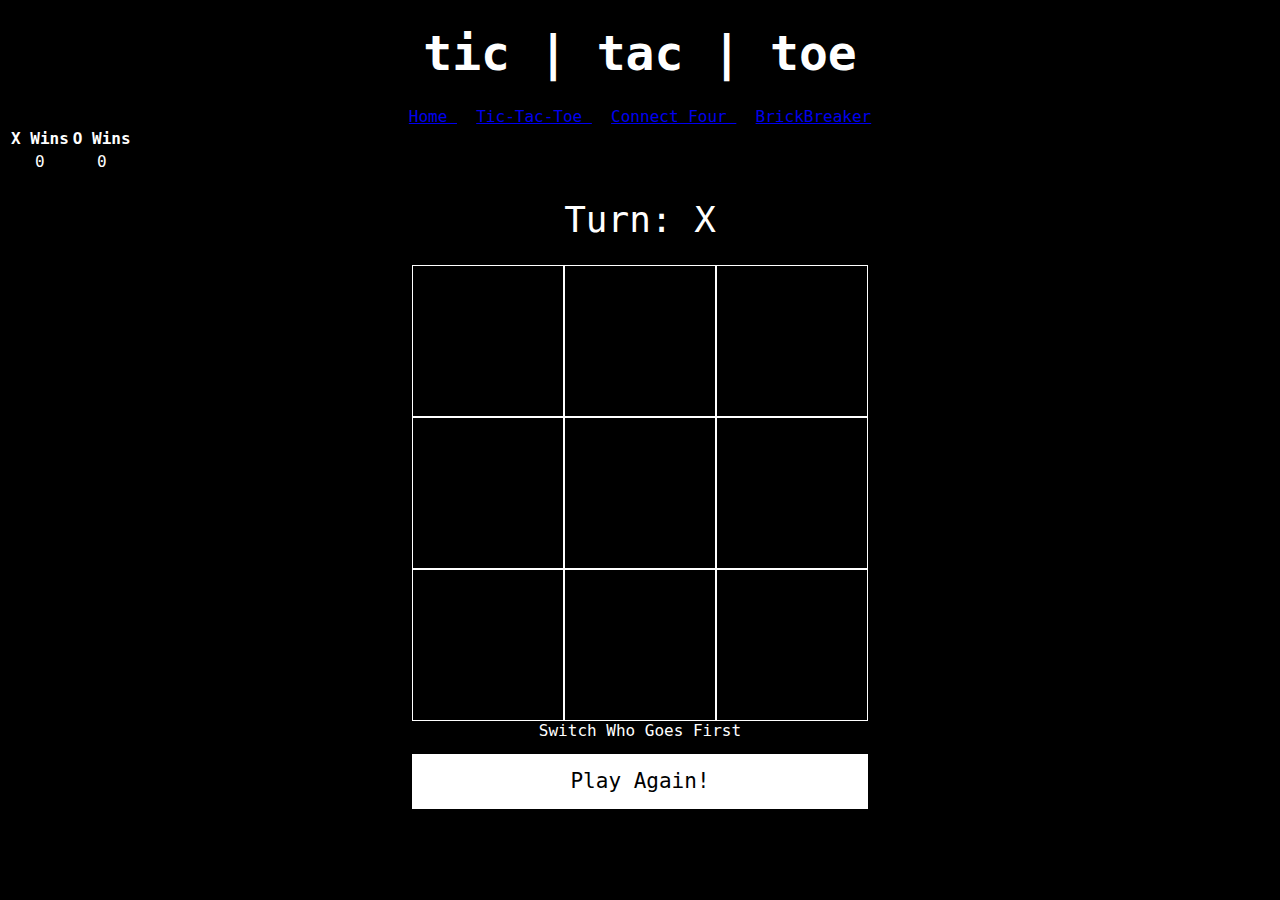
<file: index.html>
<!DOCTYPE html>

<html lang="en">
  <head>
    <meta charset="UTF-8" />
    <meta name="viewport" content="width=device-width, initial-scale=1.0" />
    <meta http-equiv="X-UA-Compatible" content="ie=edge" />
    <link href="css/styles.css" rel="stylesheet" type="text/css" />
    <script defer src="js/app.js"></script>

    <title>Tic-Tac-Toe</title>
  </head>
  <body>
    <h1>tic | tac | toe</h1>
    	<a href="index.html.html"> Home </a> &nbsp; <a href="index.html"> Tic-Tac-Toe </a> &nbsp;	<a href="index2.html"> Connect Four </a> &nbsp;	<a href="index3.html"> BrickBreaker </a>
    <table id = "table">
      <tr>
        <th class = "wins">X Wins</th>
        <th class = "wins">O Wins</th>
      </tr>
      <tr>
        <td id="x_wins">0</td>
        <td id="o_wins">0</td>
      </tr>
    </table>
    <div class="container column">
      <h2>Turn: X</h2>
      <div class="container wrap" id="board">
        <div class="square"></div>
        <div class="square"></div>
        <div class="square"></div>
        <div class="square"></div>
        <div class="square"></div>
        <div class="square"></div>
        <div class="square"></div>
        <div class="square"></div>
        <div class="square"></div>
      </div>
    <div id="switch">Switch Who Goes First</div>
    <div id="reset-button">Play Again!</div>
    </div>
  </body>
</html>
</file>
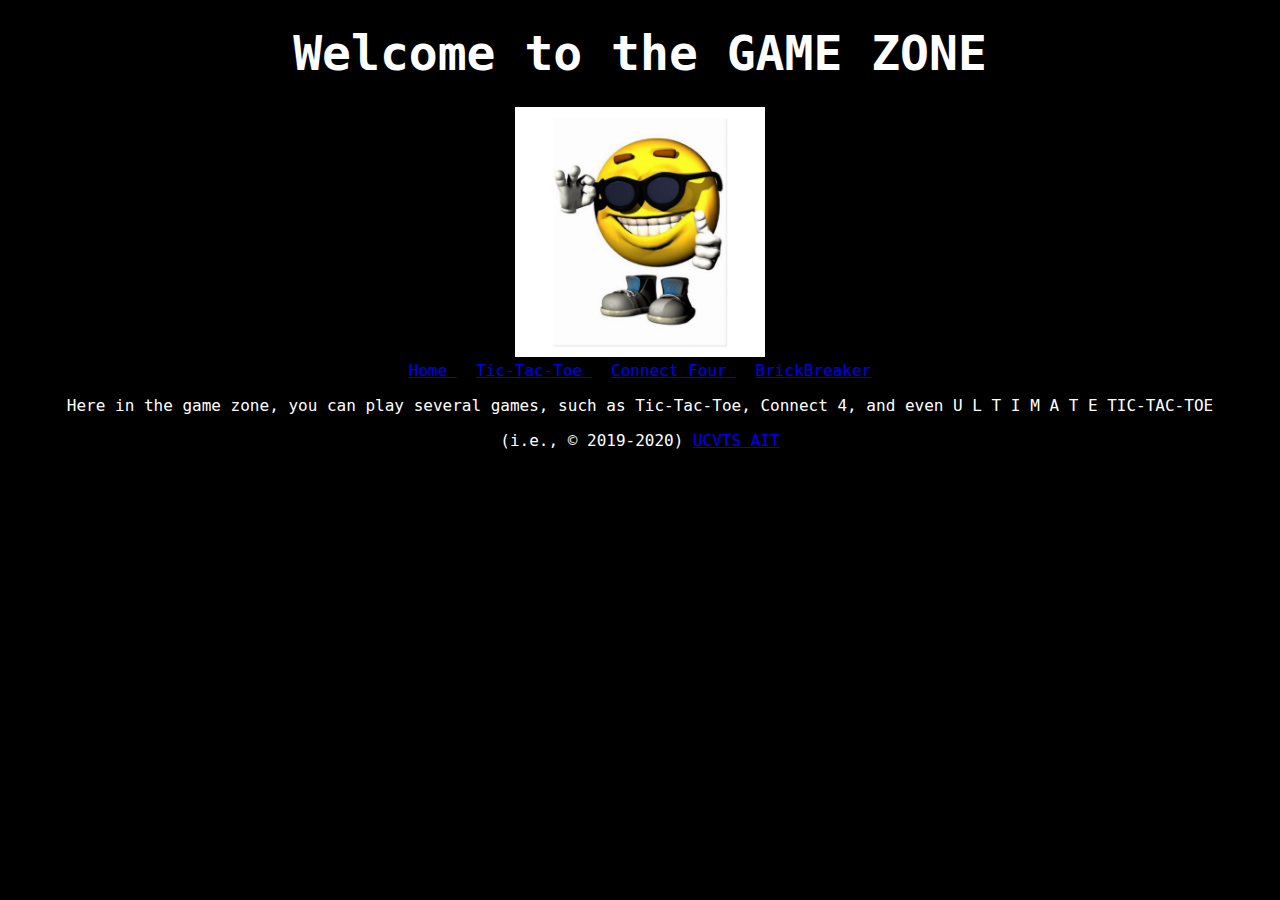
<file: home.html>
<!DOCTYPE html>

<html>
	<head>

		<title>The Game Zone</title>

		<link rel="stylesheet" href="css/styles.css" />
	</head>

	<body>
		<h1 class="section-header"> Welcome to the GAME ZONE </h1>
		<img src="images/yes.jpg" height="250px" width="250px" />
		<div>
    	<a href="home.html"> Home </a> &nbsp; <a href="index.html"> Tic-Tac-Toe </a> &nbsp;	<a href="index2.html"> Connect Four </a> &nbsp;	<a href="index3.html"> BrickBreaker </a>
		</div>
	<div>
    <p> Here in the game zone, you can play several games, such as Tic-Tac-Toe, Connect 4, and even U L T I M A T E TIC-TAC-TOE
	</div>
	</body>
	<footer class="section-footer"> (i.e., © 2019-2020) <a href="https://www.ucvts.tec.nj.us/"> UCVTS </a> <a href="https://www.ucvts.tec.nj.us/Page/471"> AIT </a> </footer>
</html>
</file>
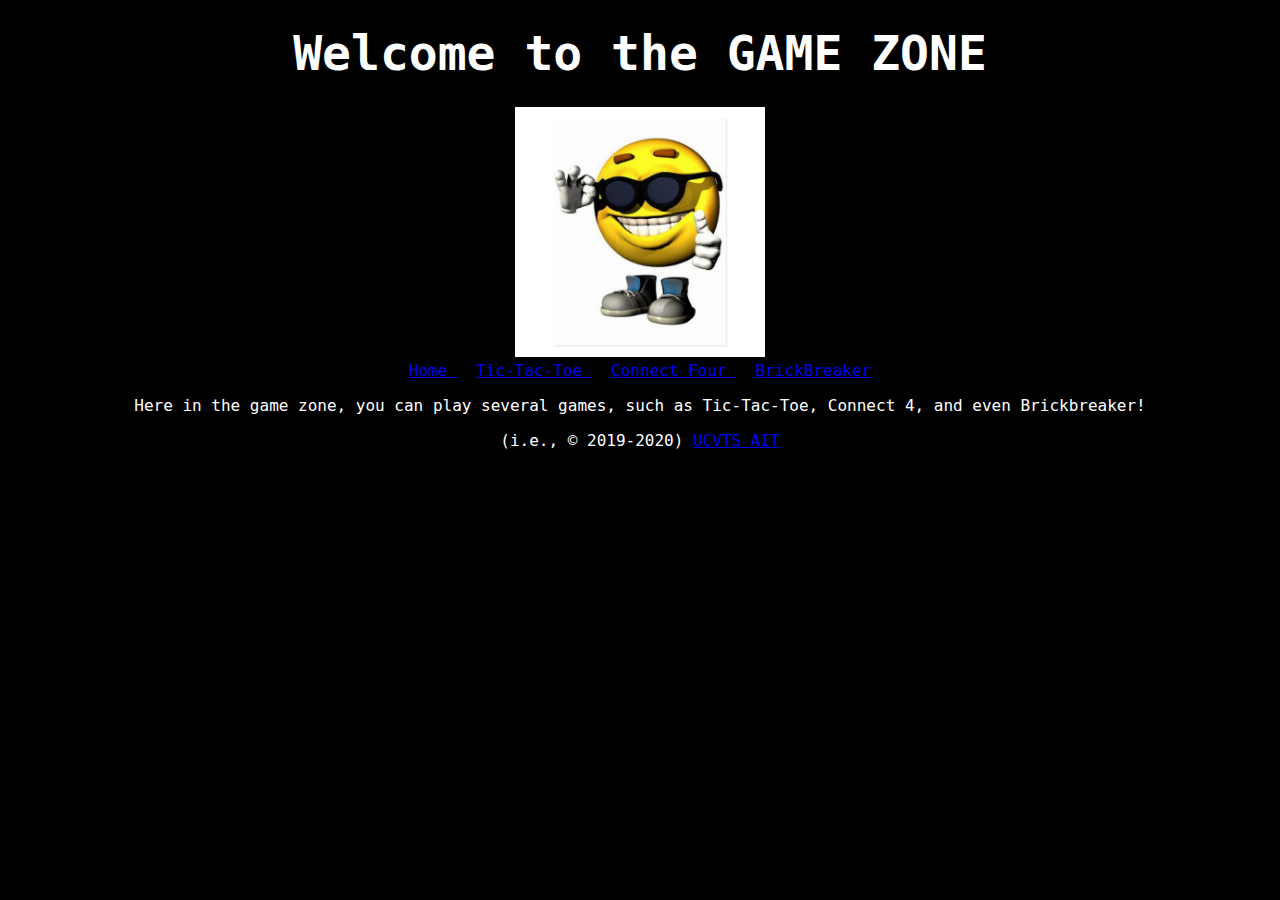
<file: index.html.html>
<!DOCTYPE html>

<html>
	<head>

		<title>The Game Zone</title>

		<link rel="stylesheet" href="css/styles.css" />
	</head>

	<body>
		<h1 class="section-header"> Welcome to the GAME ZONE </h1>
		<img src="images/yes.jpg" height="250px" width="250px" />
		<div>
    	<a href="index.html.html"> Home </a> &nbsp; <a href="index.html"> Tic-Tac-Toe </a> &nbsp;	<a href="index2.html"> Connect Four </a> &nbsp;	<a href="index3.html"> BrickBreaker </a>
		</div>
	<div>
    <p> Here in the game zone, you can play several games, such as Tic-Tac-Toe, Connect 4, and even Brickbreaker!
	</div>
	</body>
	<footer class="section-footer"> (i.e., © 2019-2020) <a href="https://www.ucvts.tec.nj.us/"> UCVTS </a> <a href="https://www.ucvts.tec.nj.us/Page/471"> AIT </a> </footer>
</html>
</file>
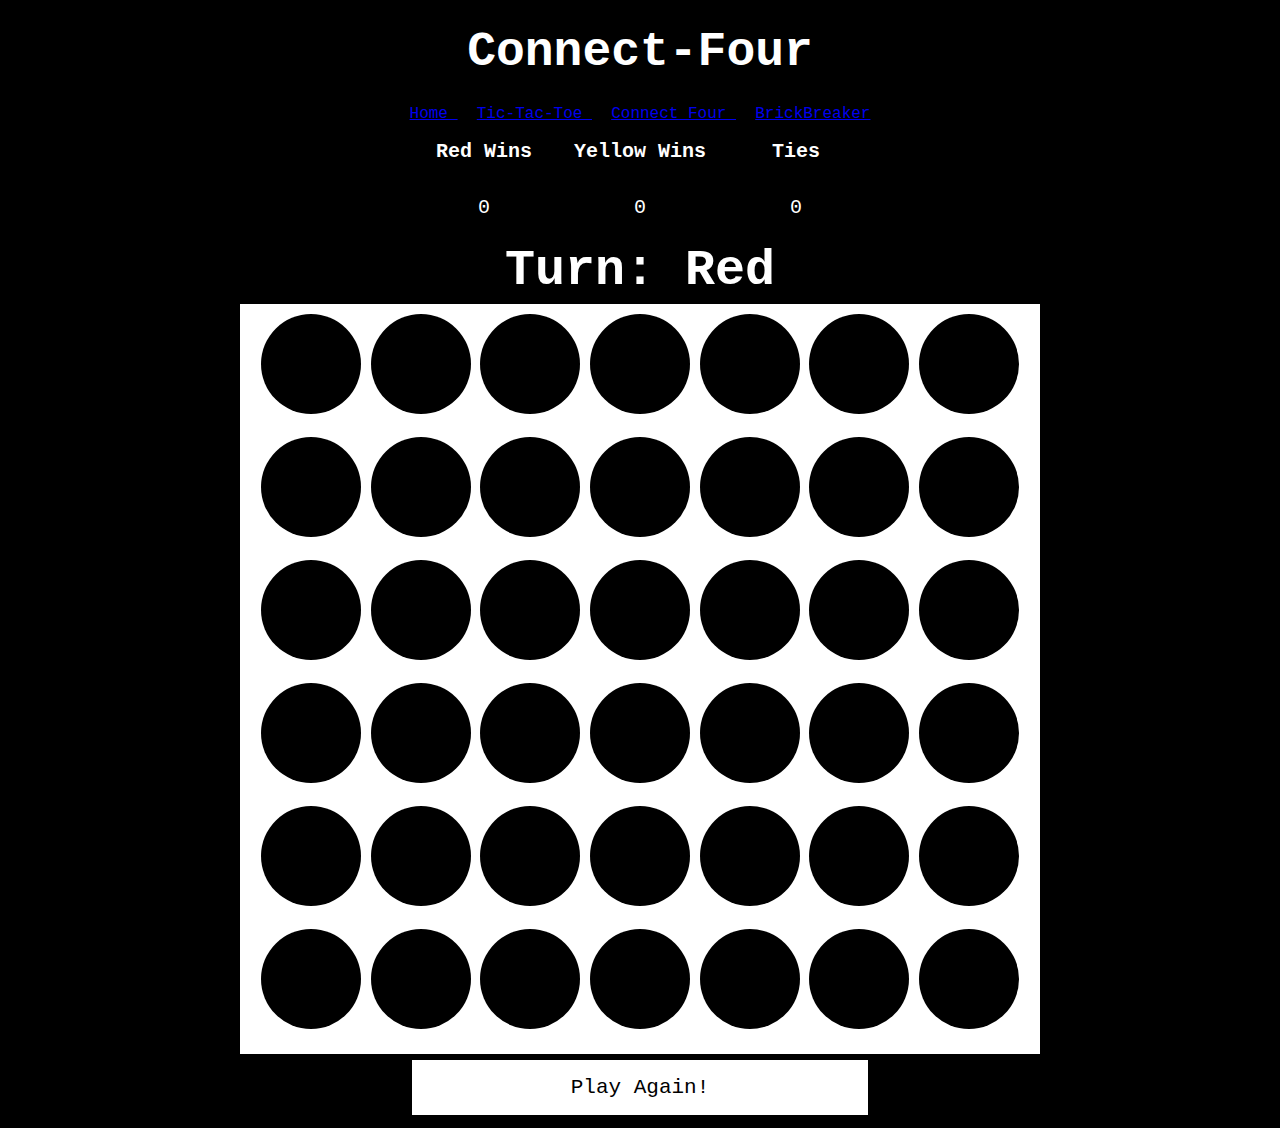
<file: index2.html>
<!DOCTYPE html>

<html>

<head>

  <link href="css/connectfour.css" rel="stylesheet" type="text/css" />
  <script defer src="js/connectfour.js"></script>

  <title>Connect-Four</title>
</head>

<body>
  <center>
    <h1>Connect-Four</h1>
    <a href="index.html.html"> Home </a> &nbsp; <a href="index.html"> Tic-Tac-Toe </a> &nbsp;	<a href="index2.html"> Connect Four </a> &nbsp;	<a href="index3.html"> BrickBreaker </a>
  </center>

      <center>

      </center>


  <table id="table">
    <tr>
      <th class="wins">Red Wins</th>
      <th class="wins">Yellow Wins</th>
      <th class="wins">Ties</th>
    </tr>
    <tr>
      <td id="red_score">0</td>
      <td id="yellow_score">0</td>
      <td id="tie_score">0</td>
    </tr>

  </table>
	<h2 id="switch">Turn: Red</h2>
	</div>

	<div class="container column">
	<div class="wrap container" id="board">
		<div class="circle" id="circle0"></div>
		<div class="circle" id="circle1"></div>
		<div class="circle" id="circle2"></div>
		<div class="circle" id="circle3"></div>
		<div class="circle" id="circle4"></div>
		<div class="circle" id="circle5"></div>
		<div class="circle" id="circle6"></div>
		<div class="circle" id="circle7"></div>
		<div class="circle" id="circle8"></div>
		<div class="circle" id="circle9"></div>
		<div class="circle" id="circle10"></div>
		<div class="circle" id="circle11"></div>
		<div class="circle" id="circle12"></div>
		<div class="circle" id="circle13"></div>
		<div class="circle" id="circle14"></div>
		<div class="circle" id="circle15"></div>
		<div class="circle" id="circle16"></div>
		<div class="circle" id="circle17"></div>
		<div class="circle" id="circle18"></div>
		<div class="circle" id="circle19"></div>
		<div class="circle" id="circle20"></div>
		<div class="circle" id="circle21"></div>
		<div class="circle" id="circle22"></div>
		<div class="circle" id="circle23"></div>
		<div class="circle" id="circle24"></div>
		<div class="circle" id="circle25"></div>
		<div class="circle" id="circle26"></div>
		<div class="circle" id="circle27"></div>
		<div class="circle" id="circle28"></div>
		<div class="circle" id="circle29"></div>
		<div class="circle" id="circle30"></div>
		<div class="circle" id="circle31"></div>
		<div class="circle" id="circle32"></div>
		<div class="circle" id="circle33"></div>
		<div class="circle" id="circle34"></div>
		<div class="circle" id="circle35"></div>
		<div class="circle" id="circle36"></div>
		<div class="circle" id="circle37"></div>
		<div class="circle" id="circle38"></div>
		<div class="circle" id="circle39"></div>
		<div class="circle" id="circle40"></div>
		<div class="circle" id="circle41"></div>

	</div>

<div class="container">
	<div id="reset-button">Play Again!</div>
</div>
</div>

</body>
</file>
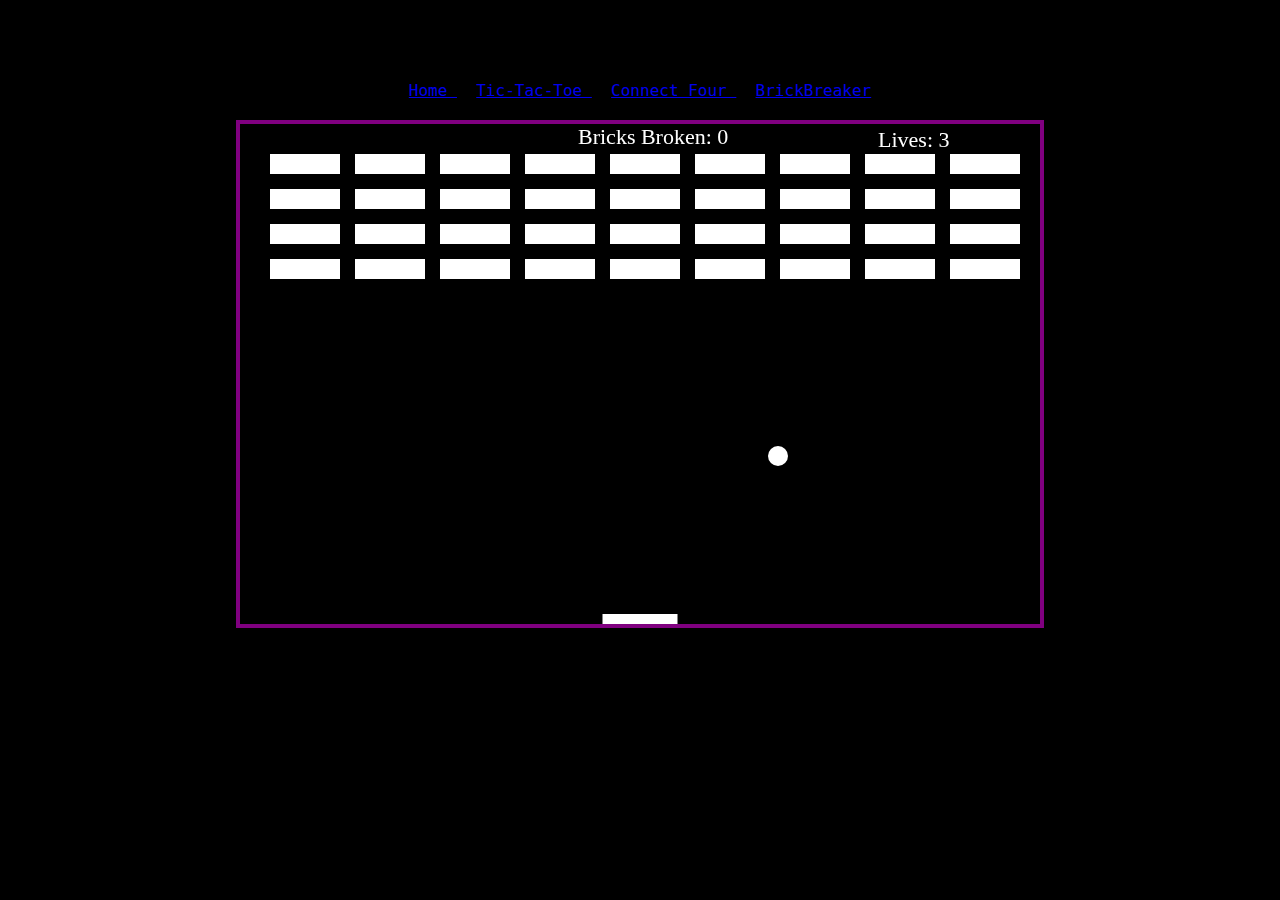
<file: index3.html>
<!DOCTYPE html>

<html>

<head>

  <link href="css/brickbreaker.css" rel="stylesheet" type="text/css" />
  <script defer src="js/brickbreaker.js"></script>

  <title>Brick Breaker</title>
</head>

<body>
  <center>
    <h1>Brick Breaker</h1>
    <a href="index.html.html"> Home </a> &nbsp; <a href="index.html"> Tic-Tac-Toe </a> &nbsp;	<a href="index2.html"> Connect Four </a> &nbsp;	<a href="index3.html"> BrickBreaker </a>
  </center>
      <center>

      </center>
  </table>
  <canvas width="800px" height="500px" id="canvas_for_game"></canvas>
  <center>
  </center>
</body>

</html>
</file>
<file: css/styles.css>
body {
  text-align: center;
  font-family: "Roboto", monospace;
  color: white;
}

/*
 * The header has a different font than the rest of the page. It's the title, so
 * it makes sense to make it a little different (and bigger).
 */

h1 {
  margin: 0 auto;
  font-family: "Roboto", monospace;
  font-size: 48px;
  margin: 2%;
  color: white;
}

/*
 * The subheader (which let's us know whose turn it is) is a little smaller and
 * less prominent.
 */

h2 {
  font-size: 36px;
  font-weight: lighter;
  margin: 2%;
  color: white;
}

/*
 * The container is a flex-box, which is a powerful layout tool. It grows
 * dyanamically, and allows us to position our elements with precision.
 */

.container {
  display: flex;           /* set our display property to use flex-box */
  justify-content: center; /* center container horizontally */
  align-items: center;   /* center content vertically */
}

/*
 * We want to display the subheader, board, and reset button in a single
 * vertical column.
 */

.column {
  height: 100%;
  width: 100%;
  flex-direction: column; /* align children in columns instead of rows */
}

/*
 * This ensures that we get three rows of three squares, rather than a single
 * row of nine squares.
 */

.wrap {
  flex-wrap: wrap; /* tells container to drop down once it reaches max-width */
  height: 456px;
  width: 456px;
}

/*
 * The square itself. We give it a specific size and border.
 */

 .square {
   border: 1px solid;
   border-color: white;
   font-size: 96px;
   height: 150px;
   line-height: 150px;
   user-select: none;
   width: 150px;
   color: white;
 }

/*
 * And we give it a little flare when the user mouses over a square.
 */

.square:hover {
  background-color: lightgray;
  cursor: pointer;
}

/*
 * The reset button sits just below the board.
 */

#reset-button {
  background-color: white;
  border: 1px solid black;
  color: black;
  font-size: 21px;
  line-height: 55px;
  margin: 1%;
  text-align: center;
  width: 456px;
}

/*
 * And a little flare when the user mouses over the button. The color scheme
 * switches (background and foreground).
 */

#reset-button:hover {
  background-color: black;
  color: white;
  cursor: pointer;
}

*{
  background-color: black;
}
</file>
<file: css/brickbreaker.css>
* {
  background: black;
}

nav ul {
  display: inline-block;
  line-height: 50px;
  padding: 0 20px;
  float: center;
  font-size: 21px;
  font-family: monospace;
}

nav li {
  display: inline-block;
  line-height: 50px;
  padding: 0 20px;
  float: center;
  font-size: 21px;
  font-family: monospace;
}

nav a {
  text-decoration: none;
  color: purple;
  font-family: monospace;
}

nav a:hover {
  font-weight: bold;
  font-family: monospace;
}

#current {
  float: center;
  color: purple;
  font-weight: bold;
  font-family: monospace;
  font-size: 24px;
}

body {
  text-align: center;
  font-family: "Roboto", monospace;
}
canvas {
  display: block;
  margin-bottom: 20px;
  margin-top: 20px;
  border: 4px solid purple;
  background-color: black;
  margin-left: auto;
  margin-right: auto;
}
</file>
<file: css/connectfour.css>
#reset-scoreboard {
  background-color: white;
  border: 1px solid white;
  color: white;
  font-size: 21px;
  line-height: 55px;
  margin: 0%;
  text-align: center;
  width: 456px;
  margin-left: auto;
  margin-right: auto;
}

#reset-scoreboard:hover {
  background-color: black;
  color: white;
  cursor: pointer;
}

td {
  border: 1px solid rgba(0, 0, 0, 0.75);
  font-size: 20px;
  height: 50px;
  line-height: 50px;
  user-select: none;
  width: 150px;
}

* {
  background: black;
}

nav ul {
  list-style: none;
  padding: 0;
  margin: 0;
  overflow: auto;
  font-family: monospace;
}

nav li {
  display: inline-block;
  line-height: 50px;
  padding: 0 20px;
  float: center;
  font-size: 21px;
  font-family: monospace;
}

nav a {
  text-decoration: none;
  color: purple;
  font-family: monospace;
}

nav a:hover {
  font-weight: bold;
  font-family: monospace;
}

#current {
  float: center;
  color: purple;
  font-weight: bold;
  font-family: monospace;
  font-size: 24px;
}

body {
  text-align: center;
  font-family: "Roboto", monospace;
  color: white;
}

h1 {
  margin: 0 auto;
  font-family: "Major Mono Display", monospace;
  font-size: 48px;
  margin: 2%;
  color: white;
}

div {
  text margin: 0px;
}


ul {
  list-style-type: none;
  margin: 0;
  padding: 0;
  overflow: hidden;
  background-color: #333;
}


.active {
  background-color: #4CAF50;
}

.circle {
  height: 100px;
  width: 100px;
  background-color: black;
  border-radius: 50%;
  display: inline-block;
  line-height: 175px;
  text-align: center;
  vertical-align: middle;
  line-height: 100px
  -webkit-touch-callout: none;
    -webkit-user-select: none;
     -khtml-user-select: none;
       -moz-user-select: none;
        -ms-user-select: none;
            user-select: none;

}

.wrap {
  flex-wrap: wrap;
  height: 750px;
  width: 800px;
}

.container {
align-items: center;
}

.containerv2 {
  display: flex;
  justify-content: center;
  align-items: center;
}

.columnv2 {
  height: 100%;
  width: 100%;
  flex-direction: column;
}

.Red {
  background-color: #ed3b3b;
  color: transparent;
}

.Yellow {
  background-color: #f5ef38;
  color: transparent;
}

.first {
  border: 1px solid;
  font-size: 46px;
  height: 90px;
  line-height: 100px;
  user-select: none;
  width: 110px;
  margin: 5%;
  border-radius: 50%;
  color: white;
}

.first:hover {
    background-color: white;
    cursor: pointer;
    color: black;
}

.scoreboard {
  border-collapse: collapse;
  margin: 2%;
  border-color: white;
  display: flex;
  justify-content: center;
  align-items: center;
}

#board {
  background-color: white;
  display: inline-block;
  vertical-align: middle;
  line-height: 123px;
  user-select: none;

}

#yellowFirst {
  background-color: #f5ef38;
}

#redFirst {
  background-color: #ed3b3b;
}

#reset-button {
  background-color: white;
  border: 1px solid black;
  color: black;
  font-size: 21px;
  line-height: 55px;
  margin: auto;
  margin-top: 5px;
  text-align: center;
  width: 456px;

}

#reset-button:hover {
  background-color: black;
  color: white;
  cursor: pointer;
}

h2 {
  font-size: 50px;
  margin: 5px;
}

.wins {
  border: 1px solid rgba(0, 0, 0, 0.75);
  font-size: 20px;
  height: 50px;
  line-height: 50px;
  user-select: none;
  width: 150px;
}
#table {
  margin-left: auto;
  margin-right: auto;
}
</file>
